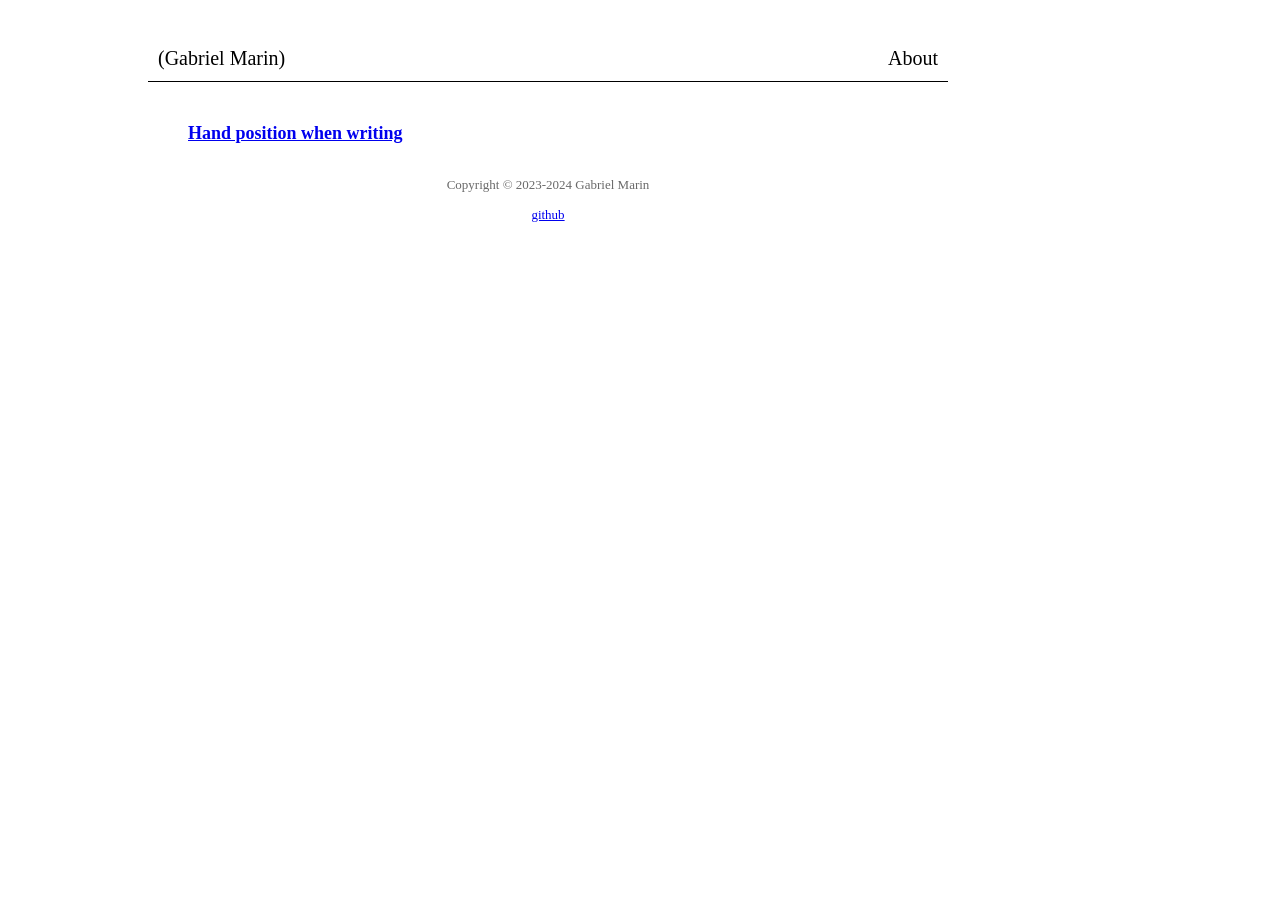
<file: index.html>
<!DOCTYPE html>
<html lang="en"><head><title>Gabriel Marin</title><meta charset="utf-8"><meta content="width=device-width, initial-scale=1.0" name="viewport"><link href="/public/css/style.css" rel="stylesheet" type="text/css"><body><div class="header"><div class="name"><a href="/">(Gabriel Marin)</a><div class="header-right"><a href="/public/about.html">About</a></div></div></div><ul><h4><a href="/posts/hand-position-when-writing.html">Hand position when writing</a></h4></ul></body><footer><p>Copyright © 2023-2024 Gabriel Marin</p><a href="https://github.com/gbrlmarn">github</a></footer></head></html>
</file>
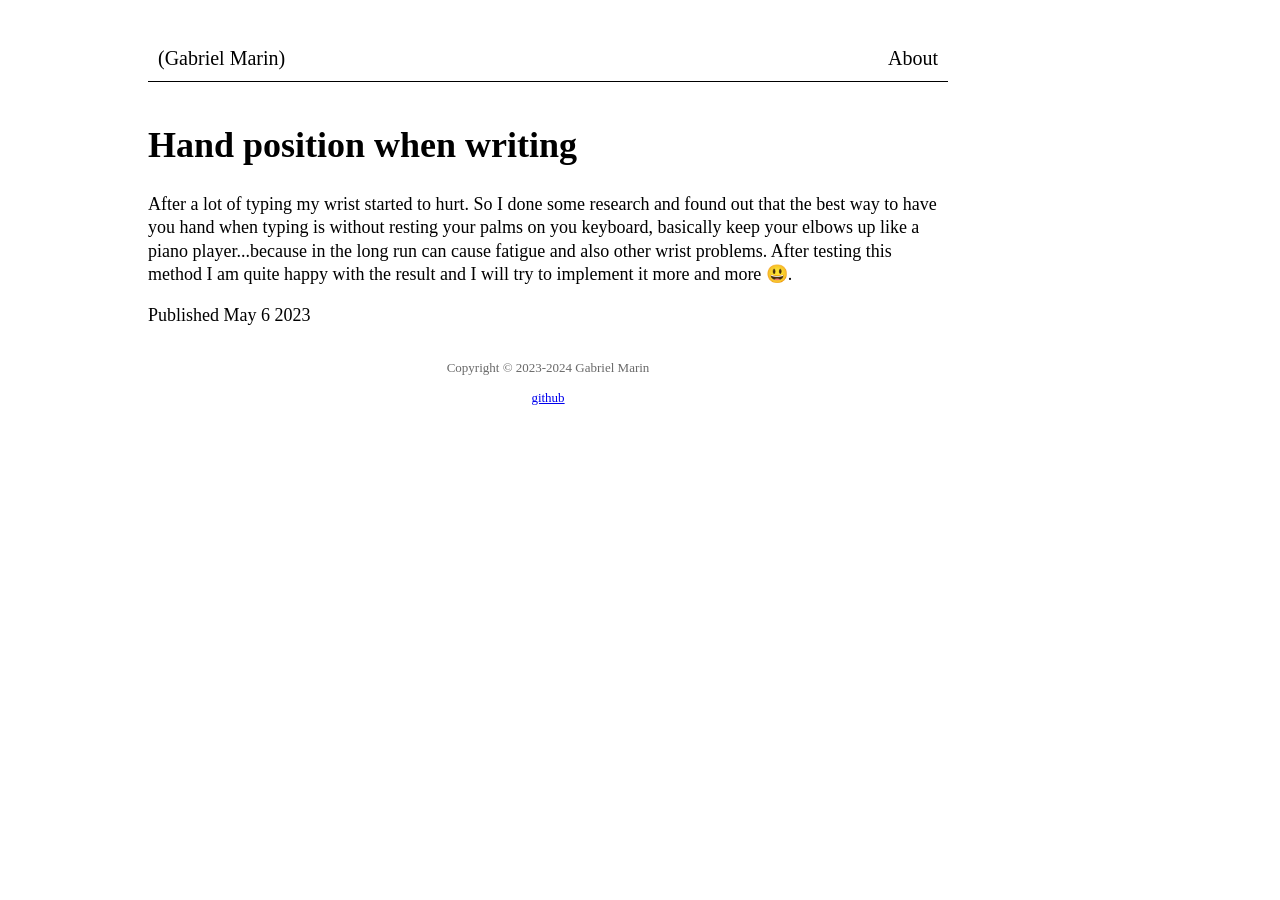
<file: posts/hand-position-when-writing.html>
<!DOCTYPE html>
<html lang="en"><head><title>Gabriel Marin</title><meta charset="utf-8"><meta content="width=device-width, initial-scale=1.0" name="viewport"><link href="/public/css/style.css" rel="stylesheet" type="text/css"><body><div class="header"><div class="name"><a href="/">(Gabriel Marin)</a><div class="header-right"><a href="/public/about.html">About</a></div></div></div><h1>Hand position when writing</h1><p>After a lot of typing my wrist started to hurt. So I done some research and found out that the best way to have you hand when typing is without resting your palms on you keyboard, basically keep your elbows up like a piano player...because in the long run can cause fatigue and also other wrist problems. After testing this method I am quite happy with the result and I will try to implement it more and more 😃.</p><div>Published May 6 2023</div></body><footer><p>Copyright © 2023-2024 Gabriel Marin</p><a href="https://github.com/gbrlmarn">github</a></footer></head></html>
</file>
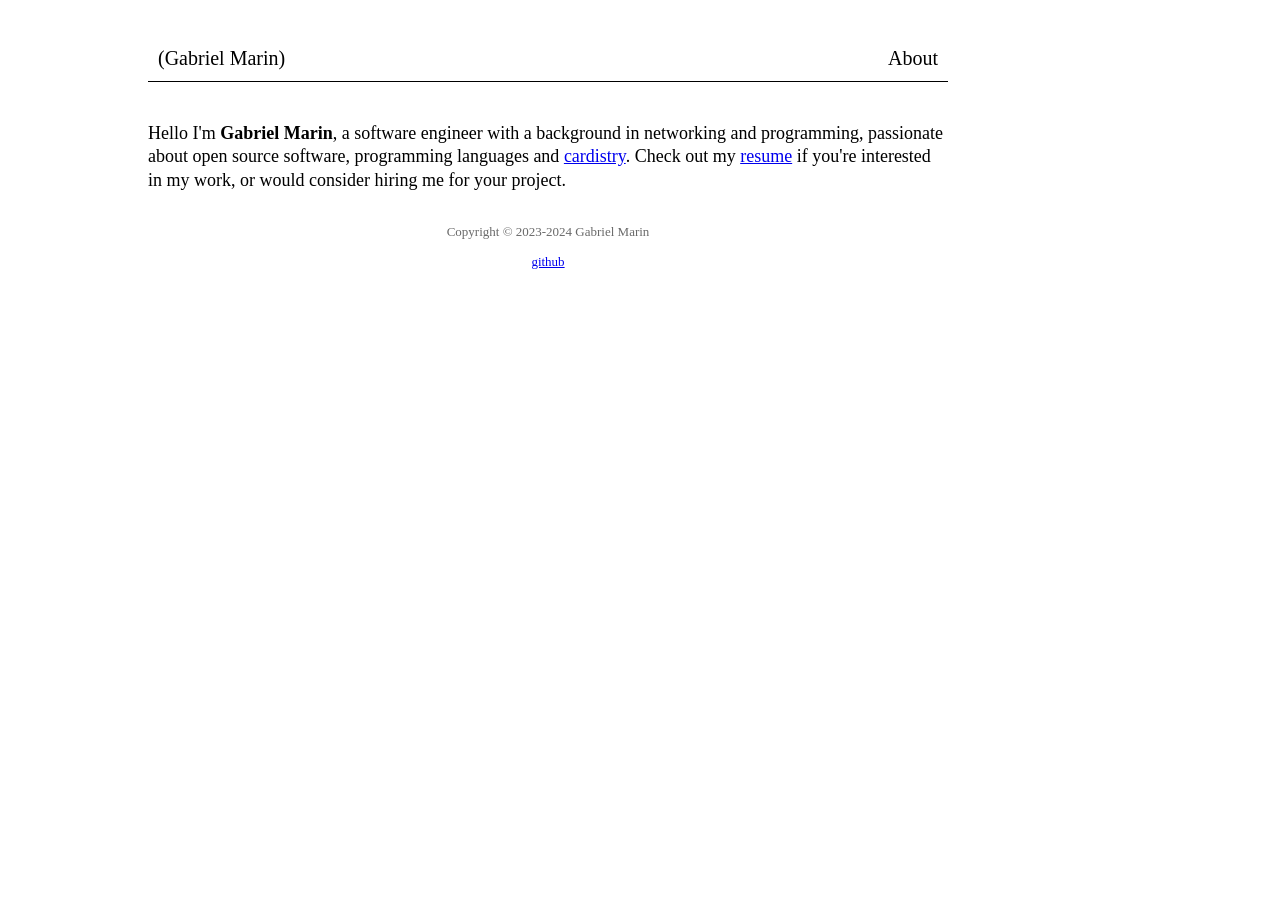
<file: public/about.html>
<!DOCTYPE html>
<html lang="en"><head><title>Gabriel Marin</title><meta charset="utf-8"><meta content="width=device-width, initial-scale=1.0" name="viewport"><link href="/public/css/style.css" rel="stylesheet" type="text/css"><body><div class="header"><div class="name"><a href="/">(Gabriel Marin)</a><div class="header-right"><a href="/public/about.html">About</a></div></div></div><p>Hello I'm <strong>Gabriel Marin</strong>, a software engineer with a background in networking and programming, passionate about open source software, programming languages and <a href='https://www.youtube.com/watch?v=ka2cg6SVmrI'>cardistry</a>. Check out my <a href='/cv/gmarin.pdf'>resume</a> if you're interested in my work, or would consider hiring me for your project.</p></body><footer><p>Copyright © 2023-2024 Gabriel Marin</p><a href="https://github.com/gbrlmarn">github</a></footer></head></html>
</file>
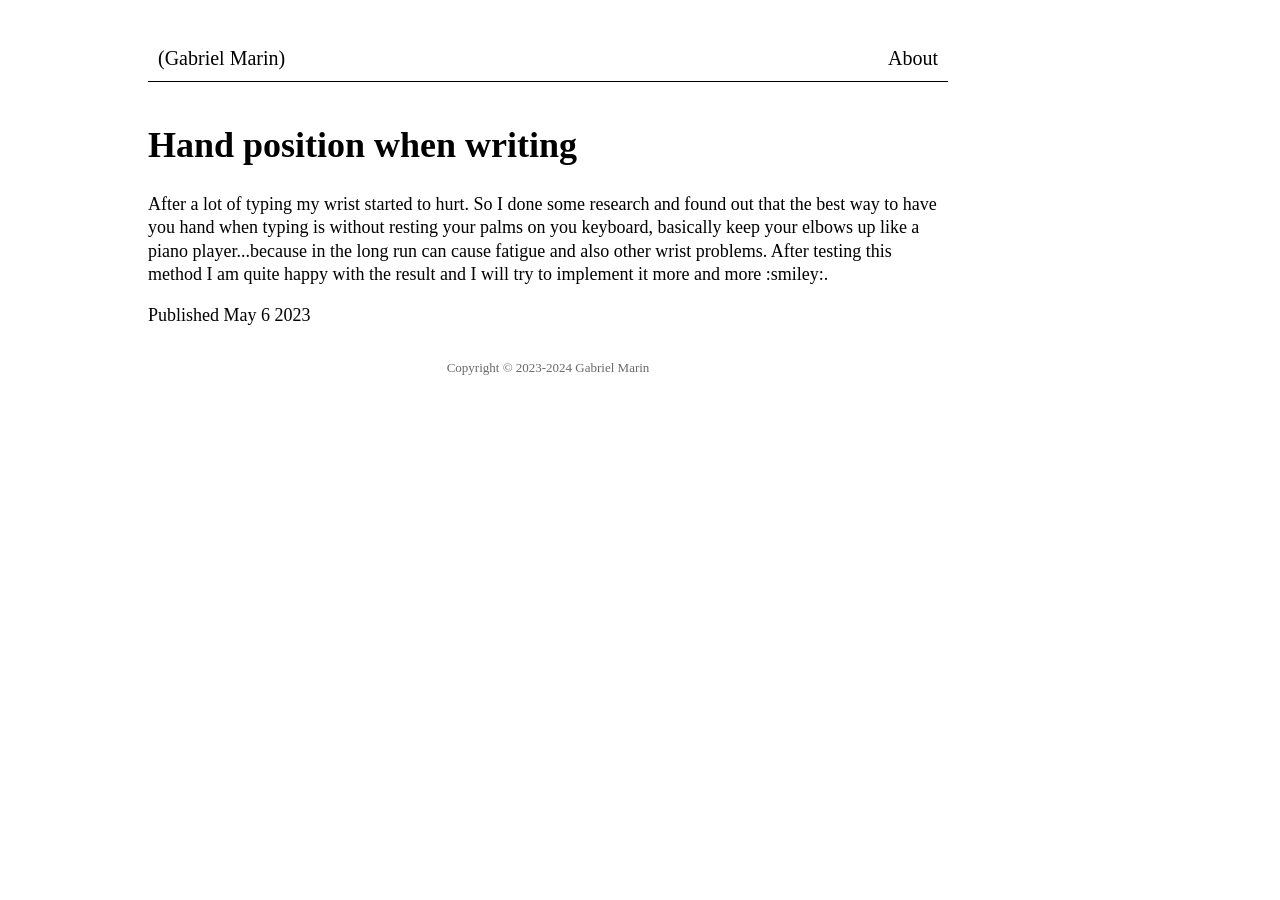
<file: docs/posts/hand-position-when-writing.html>
<!DOCTYPE html>
<html lang="en"><head><title>Gabriel Marin</title><meta charset="utf-8"><meta content="width=device-width, initial-scale=1.0" name="viewport"><link href="/public/css/style.css" rel="stylesheet" type="text/css"><body><div class="header"><div class="name"><a href="/">(Gabriel Marin)</a><div class="header-right"><a href="/public/about.html">About</a></div></div></div><h1>Hand position when writing</h1><p>After a lot of typing my wrist started to hurt. So I done some research and found out that the best way to have you hand when typing is without resting your palms on you keyboard, basically keep your elbows up like a piano player...because in the long run can cause fatigue and also other wrist problems. After testing this method I am quite happy with the result and I will try to implement it more and more :smiley:.</p><div>Published May 6 2023</div></body><footer><p>Copyright © 2023-2024 Gabriel Marin</p></footer></head></html>
</file>
<file: public/css/style.css>
/* /css/style.css */

body {
    font-size: 18px;
    font-family: "sans-serif";
    line-height: 1.3;
    max-width: 800px;
    margin-left: 10%;
    margin-right: 10%;
    margin-top: 10px;
    margin-bottom: 10px;
    padding: 15px 20px 30px;
}

.header {
    overflow: hidden;
    max-width: 800px;
    margin-top: 0.5em;
    margin-bottom: 2em;
    font-size: 20px;
    border-bottom: 1px solid black;
}

.header a {
    float: left;
    color: black;
    text-align: left;
    text-decoration: none;
    border-radius: 4px;
    padding: 0.5em;
}

.header-right {
    float: right;
}

footer {
    padding-left: 1em;
    padding-right: 1em;
    margin-top: 2rem;
    margin-bottom: 2rem;
    text-align: center;
    position: center;
    margin-left: 10%;
    margin-right: 10%;
    font-size: 13px;
    color: #696969;  
    max-width: 800px;
}

/* Phone */
@media only screen and (min-width: 320px) {
    .header {
        font-size: 14px;
    }

    body {
        font-size: 12px;
    }
}

@media only screen and (min-width: 480px) {
    .header {
        font-size: 16px;
    }
    body {
        font-size: 14px;
    }
}

/* Desktop */
@media only screen and (min-width:1025px) {
      .header {
          font-size: 20px;
      }
      body {
          font-size: 18px
      }
}
</file>
